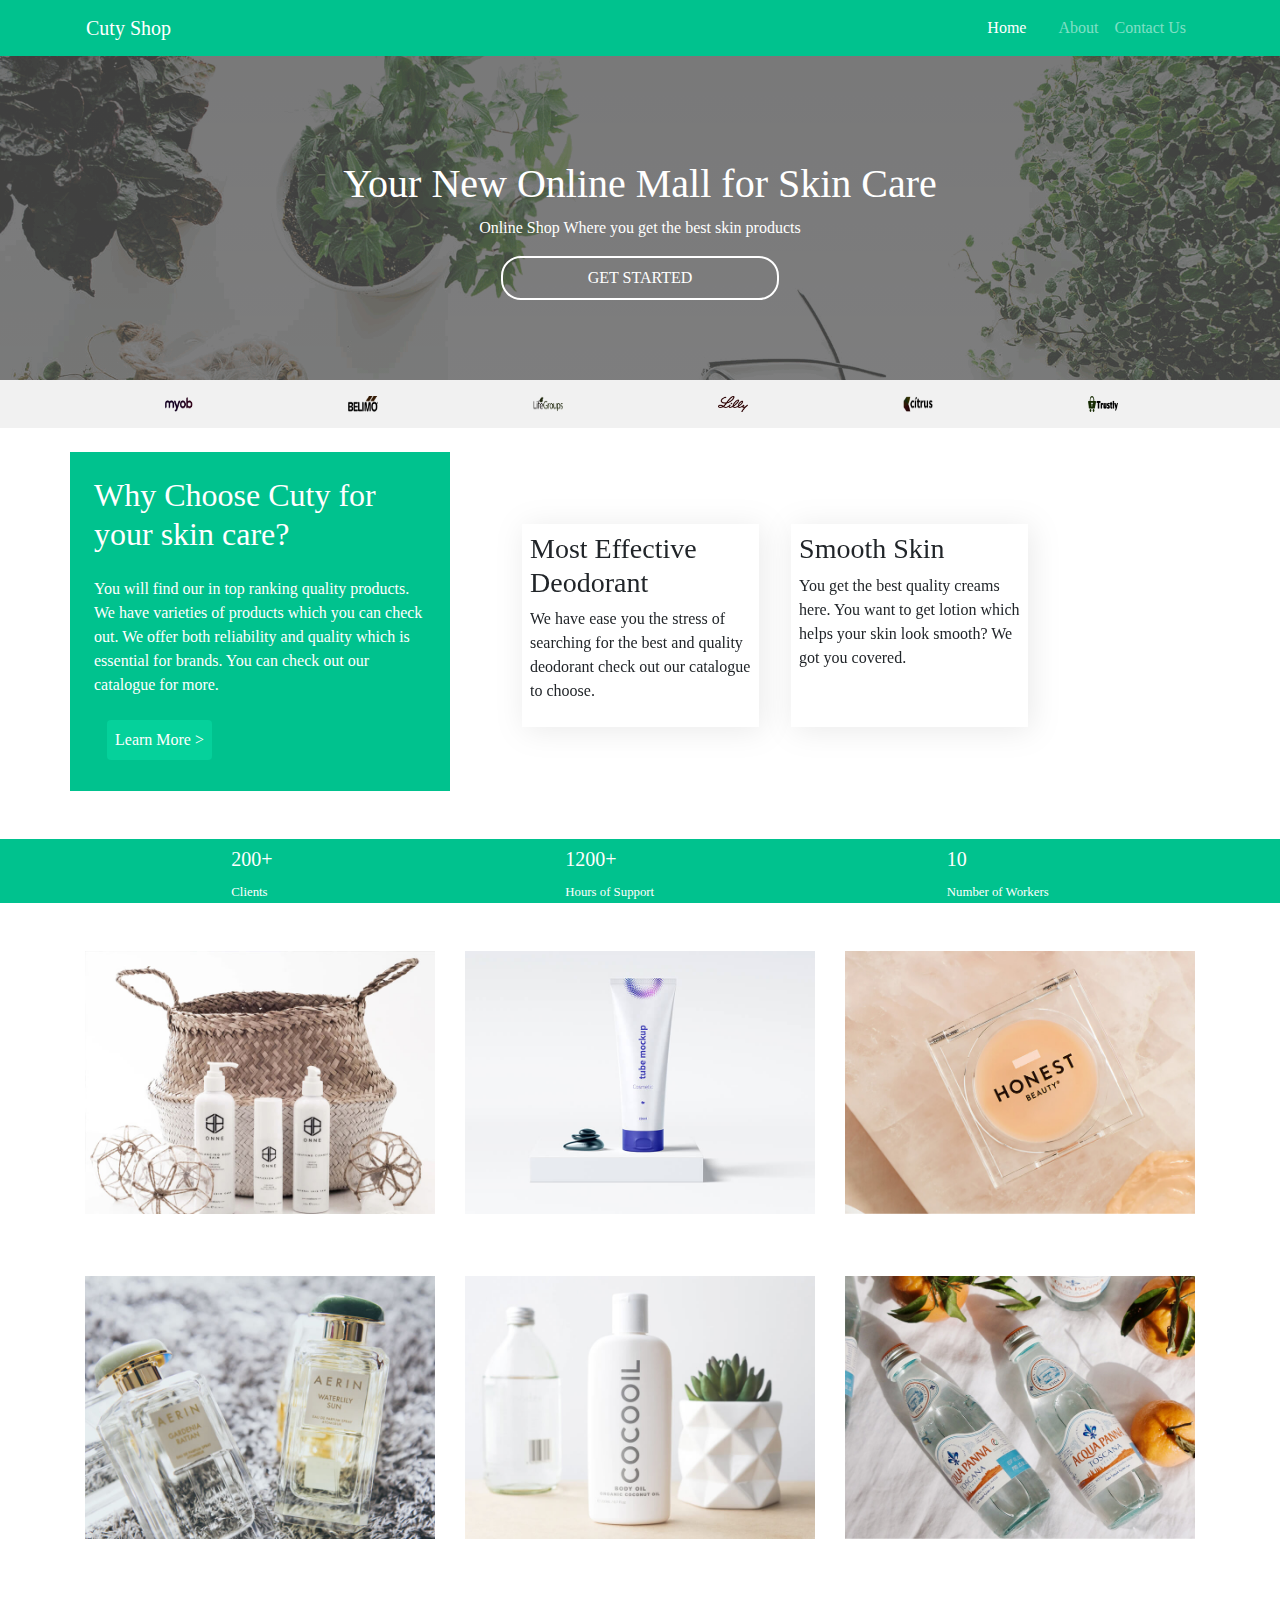
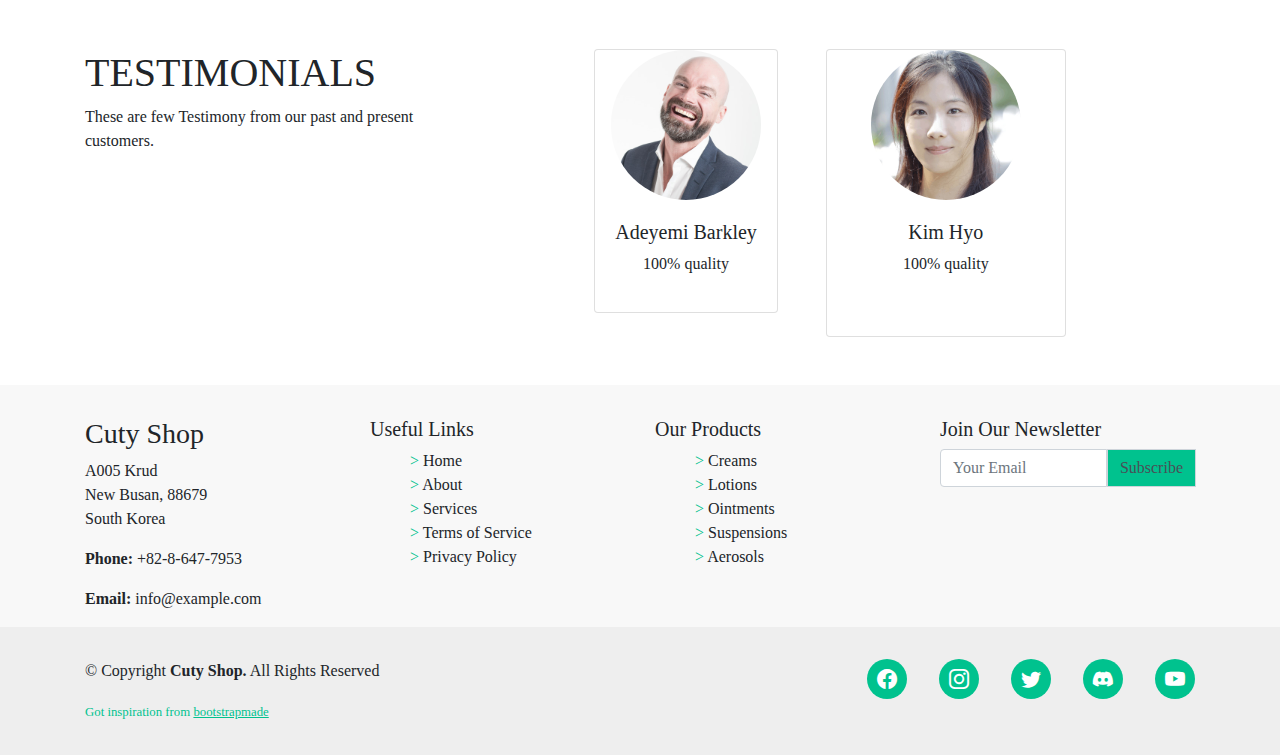
<file: index.html>
<!DOCTYPE html>
<html lang="en">

<head>
    <meta charset="UTF-8">
    <meta http-equiv="X-UA-Compatible" content="IE=edge">
    <meta name="viewport" content="width=device-width, initial-scale=1.0">
    <title>Cuty Shop</title>
    <link rel="stylesheet" href="style/bootstrap.min.css">
    <link rel="stylesheet" href="style/style.css">
    <link rel="stylesheet" href="https://cdn.jsdelivr.net/npm/bootstrap-icons@1.8.2/font/bootstrap-icons.css">
    
</head>

<body>
    <header
        style="background-image: linear-gradient(rgba(0, 0, 0, 0.527),rgba(0, 0, 0, 0.5)), url('img/hero-bg.png'); background-size: cover;">
        <section class="hero-nav  fixed-top" style="background-color: var(--color);">
            <nav class="navbar navbar-expand-lg container navbar-dark">
                <a class="navbar-brand" href="index.html">Cuty Shop</a>
                <button class="navbar-toggler" type="button" data-toggle="collapse" data-target="#navbarNav"
                    aria-controls="navbarNav" aria-expanded="false" aria-label="Toggle navigation">
                    <span class="navbar-toggler-icon"></span>
                </button>
                <div class="collapse navbar-collapse" id="navbarNav">
                    <ul class="navbar-nav ml-auto">
                        <li class="nav-item active">
                            <a class="nav-link mr-3" href="index.html">Home <span class="sr-only">(current)</span></a>
                        </li>
                        <li class="nav-item">
                            <a class="nav-link" href="about.html">About</a>
                        </li>
                        <li class="nav-item">
                            <a class="nav-link" href="contact.html">Contact Us</a>
                        </li>
                    </ul>
                </div>
            </nav>
        </section>
        <div
            class="hero-text container d-flex flex-column justify-content-center align-content-center text-white text-center">
            <h1>Your New Online Mall for Skin Care</h1>
            <p>Online Shop Where you get the best skin products</p>
            <p class="hero-btn btn mx-auto p-2 w-25">GET STARTED</p>
        </div>
    </header>
    <div class="client-ctn ">
        <div class="clients container d-flex justify-content-around py-3 flex-wrap">
            <img src="img/clients/client-1.png" alt="">
            <img src="img/clients/client-2.png" alt="">
            <img src="img/clients/client-3.png" alt="">
            <img src="img/clients/client-4.png" alt="">
            <img src="img/clients/client-5.png" alt="">
            <img src="img/clients/client-6.png" alt="">
        </div>
    </div>



    <section class="why container">
        <div class="why-ctn row pt-4 d-flex justify-content-lg-e align-items-center">
            <div class="why-green mr-lg-4 col-lg-4 text-white p-4" style="background-color: var(--color);">
                <h2 class="pb-3">Why Choose Cuty for your skin care?</h2>
                <p>You will find our in top ranking quality products. We have varieties of products which you can check
                    out.
                    We offer both reliability and quality which is essential for brands. You can check out our catalogue
                    for more.
                </p>
                <div class="btn text-center"><button class="border-0 p-2 rounded text-white"
                        style="background-color: #05d19b;">Learn More ></button></div>
            </div>
            <div class="why-div col-lg-7 mt-md-2 mt-sm-4 ">
                <div class="why-div-ctn row p-sm-5 p-md-5">
                    <!-- <div class="dry col-lg-5">
                        <h3>Moist Skin</h3>
                        <p>There is a category of our product that are loaded with moisture creams and lotions.</p>
                    </div> -->
                    <div class="dry col-lg-5 bg-white p-2"
                        style="filter: drop-shadow(3px 3px 15px rgb(233, 233, 233));">
                        <h3>Most Effective Deodorant</h3>
                        <p>We have ease you the stress of searching for the best and quality deodorant check out our
                            catalogue to choose.</p>
                    </div>
                    <div class="dry col-lg-5 bg-white p-2"
                        style="filter: drop-shadow(3px 3px 15px rgb(233, 233, 233));">
                        <h3>Smooth Skin</h3>
                        <p>You get the best quality creams here. You want to get lotion which helps your skin look
                            smooth? We got you covered.</p>
                    </div>
                </div>
            </div>
        </div>
    </section>

    <section class="number pt-2 text-white my-5" style="background-color: var(--color);">
        <div class="container d-flex justify-content-around align-items-center">
            <div class="no-clients">
                <h5>200+</h5>
                <small>Clients</small>
            </div>
            <div class="support">
                <h5 class="">1200+</h5>
                <small>Hours of Support</small>
            </div>
            <div class="workers">
                <h5>10</h5>
                <small>Number of Workers</small>
            </div>
        </div>
    </section>

    <section class="container">
        <div class="row">
            <div class="product-img col-lg-4 col-md-6">
                <img src="img/portfolio/portfolio-1.jpg" class="img img-fluid" alt="">
                <div class="overlay">
                    <p>godgr creme</p>
                </div>
            </div>
            <div class="product-img col-lg-4 col-md-6">
                <img src="img/portfolio/portfolio-3.jpg" class="img img-fluid" alt="">
                <div class="overlay">
                    <p>godgr creme</p>
                </div>
            </div>
            <div class="product-img col-lg-4 col-md-6">
                <img src="img/portfolio/portfolio-4.jpg" class="img img-fluid" alt="">
                <div class="overlay">
                    <p>godgr creme</p>
                </div>
            </div>
            <div class="product-img col-lg-4 col-md-6">
                <img src="img/portfolio/portfolio-5.jpg" class="img img-fluid" alt="">
                <div class="overlay">
                    <p>godgr creme</p>
                </div>
            </div>
            <div class="product-img col-lg-4 col-md-6">
                <img src="img/portfolio/portfolio-6.jpg" class="img img-fluid" alt="">
                <div class="overlay">
                    <p>Coco-Oil creme</p>
                </div>
            </div>
            <div class="product-img col-lg-4 col-md-6">
                <img src="img/portfolio/portfolio-7.jpg" class="img img-fluid" alt="">
                <div class="overlay">
                    <p>godgr creme</p>
                </div>
            </div>
        </div>
    </section>

    <div class="container testimonial py-5">
        <section class="row">

            <div class="testi-intro col-lg-4">
                <h1>TESTIMONIALS</h1>
                <span></span>
                <p>These are few Testimony from our past and present customers.</p>
            </div>

            <div class="testi-carousel col-lg-8 d-flex justify-content-center flex-wrap">
                <div class="card  mr-5 mb-4">
                    <img src="img/testimonials/testimonials-1.jpg" class="card-img-top img-fluid" alt="...">
                    <div class="card-body text-center">
                        <h5>Adeyemi Barkley</h5>
                        <p>100% quality</p>
                    </div>
                </div>
                <div class="card" style='width:15rem;'>
                    <img src="img/testimonials/testimonials-2.jpg" class="card-img-top img-fluid" alt="...">
                    <div class="card-body text-center">
                        <h5>Kim Hyo</h5>
                        <p>100% quality</p>
                    </div>
                </div>
            </div>
    </div>
    </div>
    </div>
    </section>
    </div>

    <footer class="foot">
        <div class="container">
            <div class="row">
                <div class="foot-cuty col-lg-3 col-md-6">
                    <h3>Cuty Shop</h3>
                    <p>A005 Krud <br>New Busan, 88679 <br>South Korea</p>
                    <div class="contact">
                        <p><b>Phone:</b> +82-8-647-7953</p>
                        <p><b>Email:</b> info@example.com</p>
                    </div>
                </div>
                <div class="links col-lg-3 col-md-6">
                    <h5>Useful Links</h5>
                    <ul>
                        <li><span>></span> Home</li>
                        <li><span>></span> About</li>
                        <li><span>></span> Services</li>
                        <li><span>></span> Terms of Service</li>
                        <li><span>></span> Privacy Policy</li>
                    </ul>
                </div>
                <div class="links col-lg-3 col-md-6">
                    <h5>Our Products</h5>
                    <ul>
                        <li><span>></span> Creams</li>
                        <li><span>></span> Lotions</li>
                        <li><span>></span> Ointments</li>
                        <li><span>></span> Suspensions</li>
                        <li><span>></span> Aerosols</li>
                    </ul>
                </div>
                <div class="form col-lg-3 col-md-6">
                    <h5>Join Our Newsletter</h5>
                    <div class="input-group">
                        <input type="text" class="form-control" id="inlineFormInputGroupUsername"
                            placeholder="Your Email">
                        <div class="input-group-prepend">
                            <div class="input-group-text br">Subscribe</div>
                        </div>
                    </div>
                </div>
            </div>
        </div>
        <div class="copy container-fluid ">
            <div class="copy-ctn container d-flex justify-content-between flex-wrap">
                <div class="copy-content">
                    <p>&copy Copyright <b>Cuty Shop.</b> All Rights Reserved</p>
                    <small>Got inspiration from <a href="https://bootstrapmade.com"
                            style="color: var(--color); text-decoration: underline;">bootstrapmade</a></small>
                </div>
                <div class="social">
                    <i class="bi bi-facebook"></i>
                    <i class="bi bi-instagram"></i>
                    <i class="bi bi-twitter"></i>
                    <i class="bi bi-discord"></i>
                    <i class="bi bi-youtube"></i>
                </div>
            </div>
        </div>
    </footer>
<style>
        .product-img {
            position: relative;
            width: 100%;
            max-width: 400px;
        }

        .product-img .img {
            width: 100%;
            opacity: 1;
            display: block;
            height: auto;
            transition: 0.7s ease;
            backface-visibility: hidden;
        }

        .overlay {
            transition: .6s ease;
            opacity: 0;
            top: 50px;
            left: 50px;
            /* transform: translate(-50%, -50%);
    -ms-transform: translate(-50%, -50%); */
            text-align: center;
        }

        .product-img:hover .img {
            opacity: 0.5;
        }

        .product-img:hover .overlay {
            opacity: 1;
        }

        .overlay p {
            background-color: var(--color);
            color: white;
            padding: 12px 22px;
            font-size: 15px;
        }


        /* Footer  */

        .foot {
            background-color: rgb(248, 248, 248);
            padding: 2rem 0 0 0;
        }

        .foot span {
            color: var(--color);
        }

        .foot .br {
            background-color: var(--color);
            border-radius: 30px;
        }

        .copy {
            background-color: rgb(238, 238, 238);
            padding: 2rem 0;
        }

        .copy-ctn small {
            color: var(--color);
        }

        .social {
            display: flex;
            gap: 2rem;

        }

        .bi {
            color: white;
            display: flex;
            justify-content: center;
            align-items: center;
            border-radius: 50%;
            cursor: pointer;
            font-size: 20px;
            background-color: var(--color);
            height: 40px;
            width: 40px;
        }
    </style>
    <script src="https://code.jquery.com/jquery-3.4.1.slim.min.js"
        integrity="sha384-J6qa4849blE2+poT4WnyKhv5vZF5SrPo0iEjwBvKU7imGFAV0wwj1yYfoRSJoZ+n"
        crossorigin="anonymous"></script>
    <script src="https://cdn.jsdelivr.net/npm/popper.js@1.16.0/dist/umd/popper.min.js"
        integrity="sha384-Q6E9RHvbIyZFJoft+2mJbHaEWldlvI9IOYy5n3zV9zzTtmI3UksdQRVvoxMfooAo"
        crossorigin="anonymous"></script>
    <script src="https://stackpath.bootstrapcdn.com/bootstrap/4.4.1/js/bootstrap.min.js"
        integrity="sha384-wfSDF2E50Y2D1uUdj0O3uMBJnjuUD4Ih7YwaYd1iqfktj0Uod8GCExl3Og8ifwB6"
        crossorigin="anonymous"></script>
</body>

</html>
</file>
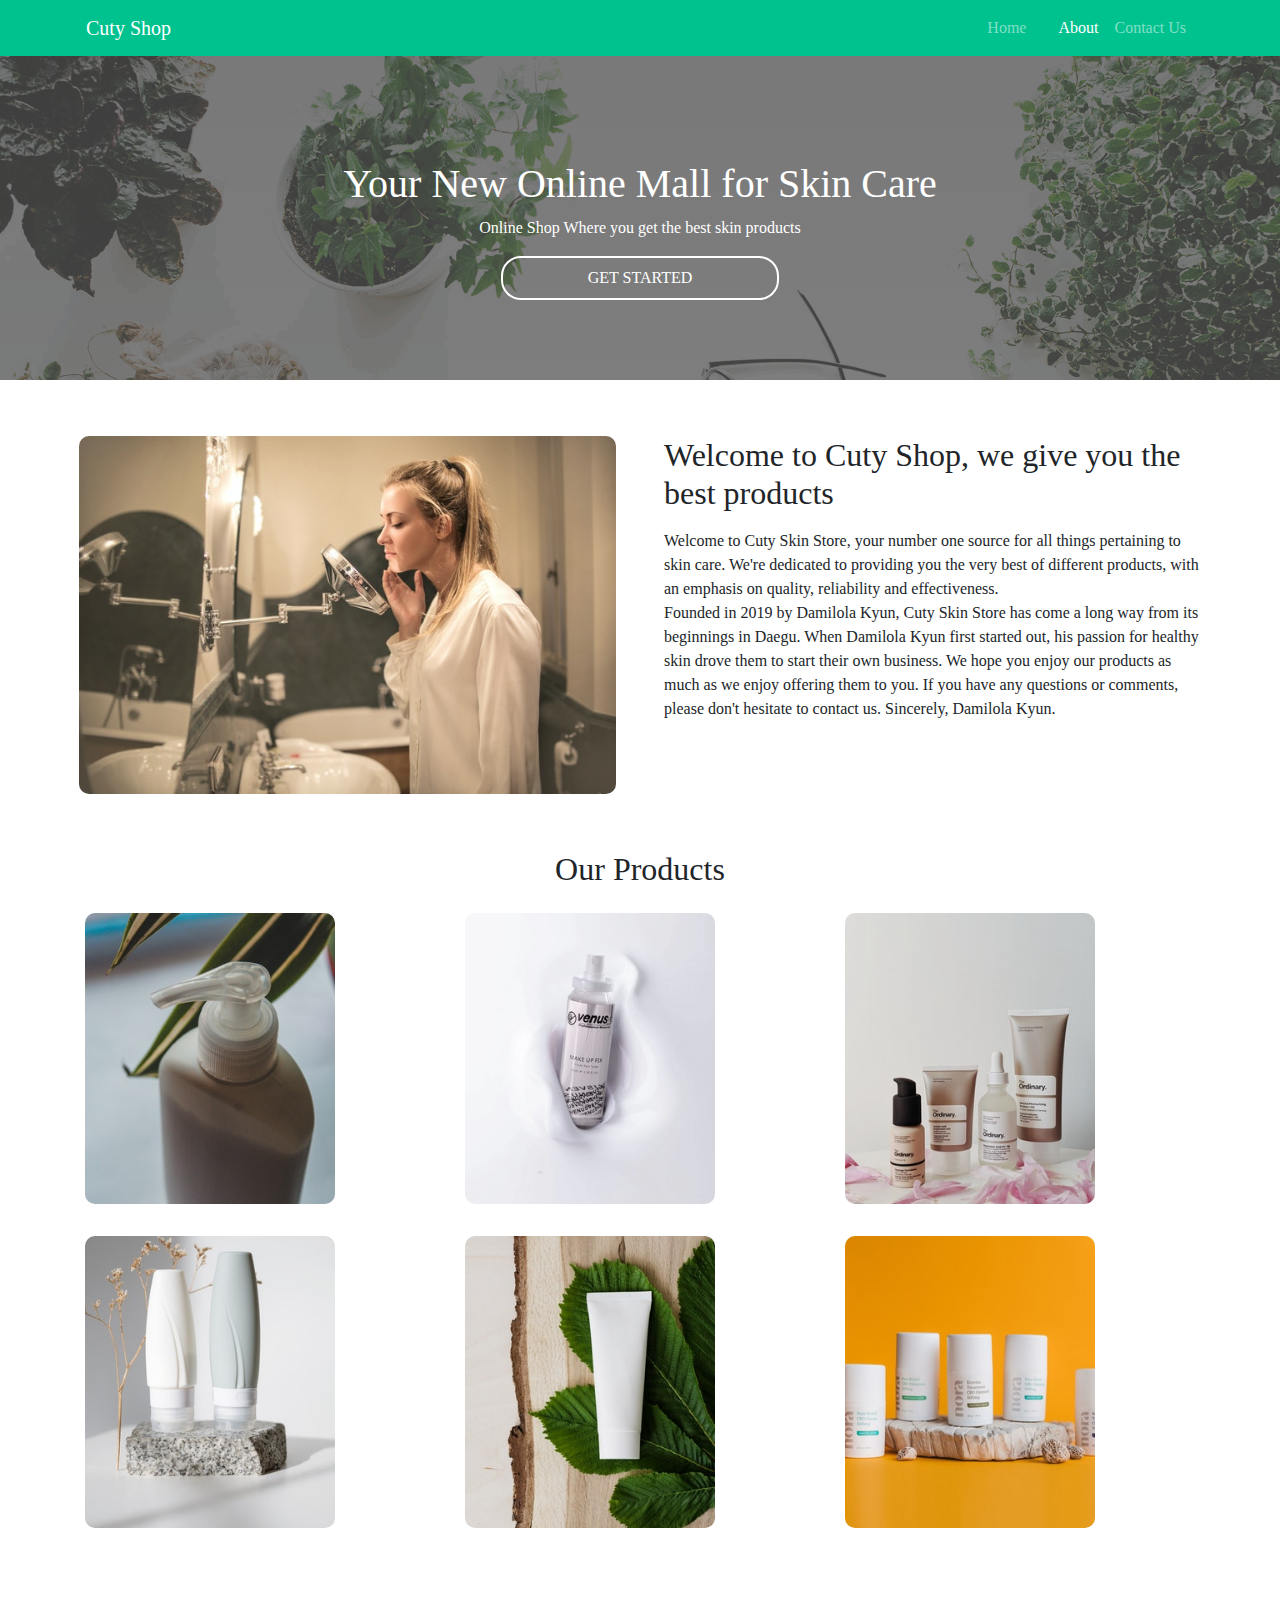
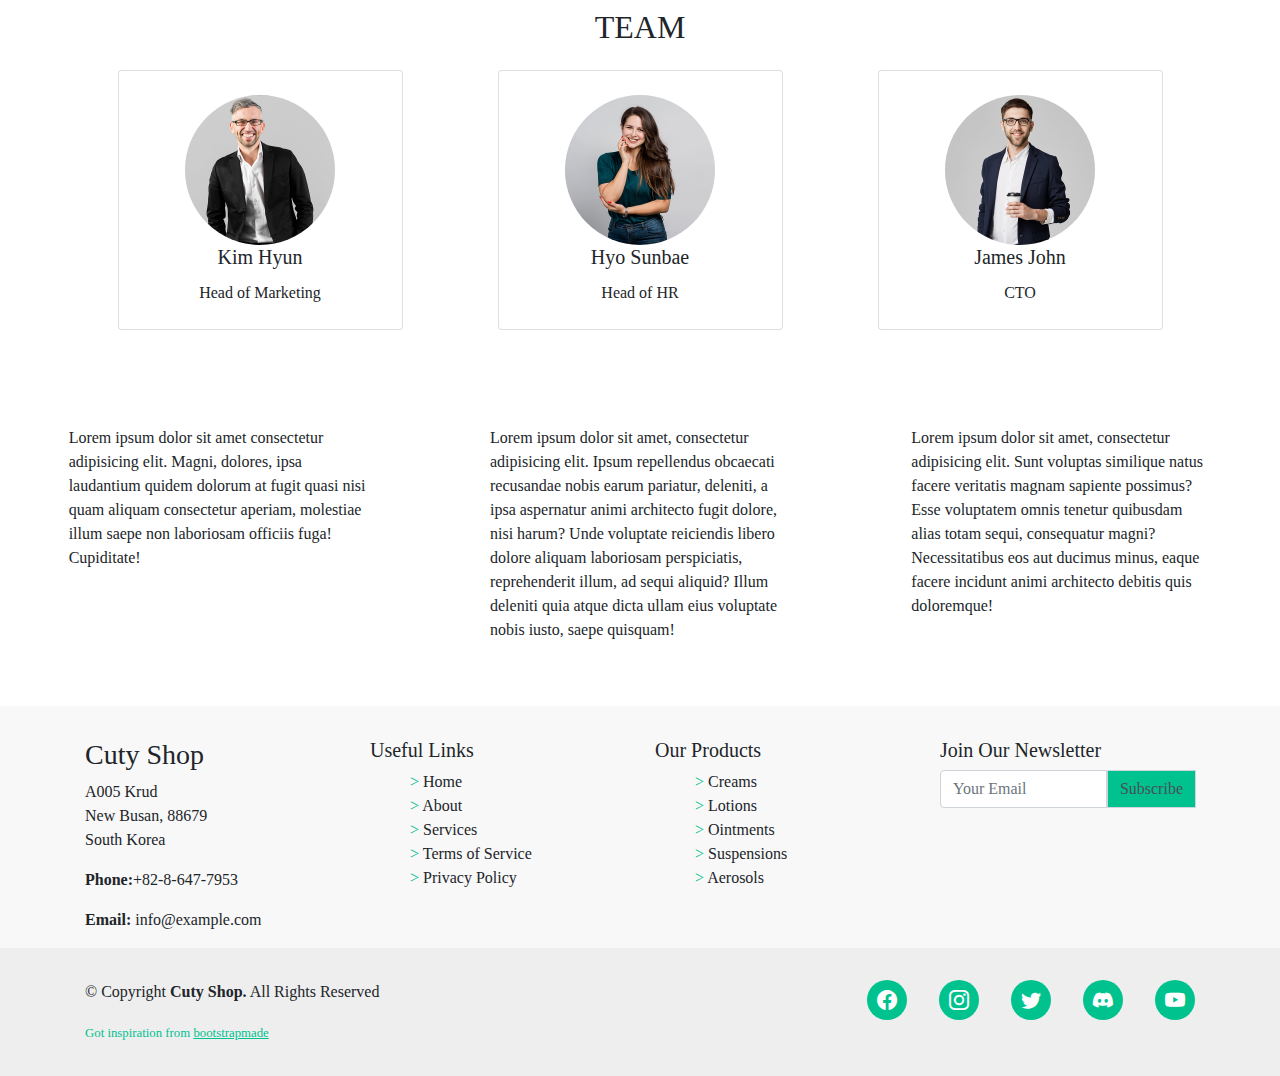
<file: about.html>
<!DOCTYPE html>
<html lang="en">

<head>
    <meta charset="UTF-8">
    <meta http-equiv="X-UA-Compatible" content="IE=edge">
    <meta name="viewport" content="width=device-width, initial-scale=1.0">
    <title>About Page | Cuty Shop</title>
    <link rel="stylesheet" href="style/bootstrap.min.css">
    <link rel="stylesheet" href="style/style.css">
    <link rel="stylesheet" href="https://cdn.jsdelivr.net/npm/bootstrap-icons@1.8.2/font/bootstrap-icons.css">
   
</head>

<body>
    <header
        style="background-image: linear-gradient(rgba(0, 0, 0, 0.527),rgba(0, 0, 0, 0.5)), url('img/hero-bg.png'); background-size: cover;">
        <section class="hero-nav  fixed-top" style="background-color: var(--color);">
            <nav class="navbar navbar-expand-lg container navbar-dark">
                <a class="navbar-brand" href="index.html">Cuty Shop</a>
                <button class="navbar-toggler" type="button" data-toggle="collapse" data-target="#navbarNav"
                    aria-controls="navbarNav" aria-expanded="false" aria-label="Toggle navigation">
                    <span class="navbar-toggler-icon"></span>
                </button>
                <div class="collapse navbar-collapse" id="navbarNav">
                    <ul class="navbar-nav ml-auto">
                        <li class="nav-item">
                            <a class="nav-link mr-3" href="index.html">Home <span class="sr-only">(current)</span></a>
                        </li>
                        <li class="nav-item active">
                            <a class="nav-link" href="about.html">About</a>
                        </li>
                        <li class="nav-item">
                            <a class="nav-link" href="contact.html">Contact Us</a>
                        </li>
                    </ul>
                </div>
            </nav>
        </section>
        <div
            class="hero-text container d-flex flex-column justify-content-center align-content-center text-white text-center">
            <h1>Your New Online Mall for Skin Care</h1>
            <p>Online Shop Where you get the best skin products</p>
            <p class="hero-btn btn mx-auto p-2 w-25">GET STARTED</p>
        </div>
    </header>

    <section class="welcome container">
        <div class="row">
            <div class="welcome-left col-lg-6 p-4">
                <img src="img/skin.jpg" class="img-fluid" style="border-radius: 10px;" alt="">
            </div>
            <div class="welcome-right col-lg-6 container p-4">
                <h2 class="mb-3">Welcome to Cuty Shop, we give you the best products</h2>
                <p>
                    Welcome to Cuty Skin Store, your number one source for all things pertaining to skin care. We're
                    dedicated to providing you the very best of different products, with an emphasis on quality, reliability
                    and effectiveness. <br>
                    Founded in 2019 by Damilola Kyun, Cuty Skin Store has come a long way from its beginnings in Daegu. When
                    Damilola Kyun first started out, his passion for healthy skin drove them to start their own business.
                    We hope you enjoy our products as much as we enjoy offering them to you. If you have any questions or
                    comments, please don't hesitate to contact us.
                    Sincerely,
                    Damilola Kyun.
                </p>
            </div>
        </div>
    </section>

    <div class="about-products container">
        <h2 class="text-center mb-4">Our Products</h2>
        <div class="d-sm-flex row align-items-center justify-content-center ">
            <div class="col-lg-4 col-md-6">
                <img src="img/products/product1.jpg" class="img-fluid"/>
            </div>
            <div class="col-lg-4 col-md-6">
                <img src="img/products/product2.jpg" class="img-fluid"/>
            </div>
            <div class="col-lg-4 col-md-6"> 
                <img src="img/products/product3.jpg" class="img-fluid"/>
            </div>
            <div class="col-lg-4 col-md-6">
                <img src="img/products/product4.jpg" class="img-fluid"/>
            </div>
            <div class="col-lg-4 col-md-6">
                <img src="img/products/product5.jpg" class="img-fluid"/>
            </div>
            <div class="col-lg-4 col-md-6">
                <img src="img/products/product6.jpg" class="img-fluid"/>
            </div>
        </div>
    </div>

    <section class="team py-5">
        <div class="container">
            <h2 class="text-center mb-4">TEAM</h2>
            <div class="row d-flex justify-content-around flex-wrap align-items-center" style="row-gap: 2rem;">
                <div class="card cardy bg-white col-lg-3 col-md-6 col-sm-12 py-4 shadow" style="width: 15rem;">
                    <img src="img/team/team-1.jpg" class="card-img-top img-fluid rounded-circle" alt="team">
                    <div class="text-center">
                      <h5 class="card-title">Kim Hyun</h5>
                      <p class="card-text">Head of Marketing</p>
                      
                    </div>
                </div>
                <div class="card cardy bg-white py-4 col-lg-3 col-md-6 col-sm-12 shadow">
                    <img src="img/team/team-2.jpg" class="card-img-top img-fluid rounded-circle" alt="team">
                    <div class="text-center">
                      <h5 class="card-title">Hyo Sunbae</h5>
                      <p class="card-text">Head of HR</p>
                      
                    </div>
                </div>
                <div class="card cardy bg-white py-4 col-lg-3 shadow-lg">
                    <img src="img/team/team-3.jpg" class="card-img-top img-fluid rounded-circle" alt="team">
                    <div class="text-center">
                      <h5 class="card-title">James John</h5>
                      <p class="card-text">CTO</p>
                      
                    </div>
                </div>
            </div>
        </div>
    </section>

<style>
    .h{
        display: flex;
        padding: 3rem ;
        justify-content: space-around;
        gap: 5rem;
        flex-wrap: wrap;
    }
    .h p{
        width: 100%;
        max-width: 300px;
    }
</style>

    <div class="h">
        <p>Lorem ipsum dolor sit amet consectetur adipisicing elit. Magni, dolores, ipsa laudantium quidem dolorum at fugit quasi nisi quam aliquam consectetur aperiam, molestiae illum saepe non laboriosam officiis fuga! Cupiditate!</p>
        <p>Lorem ipsum dolor sit amet, consectetur adipisicing elit. Ipsum repellendus obcaecati recusandae nobis earum pariatur, deleniti, a ipsa aspernatur animi architecto fugit dolore, nisi harum? Unde voluptate reiciendis libero dolore aliquam laboriosam perspiciatis, reprehenderit illum, ad sequi aliquid? Illum deleniti quia atque dicta ullam eius voluptate nobis iusto, saepe quisquam!</p>
        <p>Lorem ipsum dolor sit amet, consectetur adipisicing elit. Sunt voluptas similique natus facere veritatis magnam sapiente possimus? Esse voluptatem omnis tenetur quibusdam alias totam sequi, consequatur magni? Necessitatibus eos aut ducimus minus, eaque facere incidunt animi architecto debitis quis doloremque!</p>
    </div>

    <footer class="foot">
        <div class="container">
            <div class="row">
                <div class="foot-cuty col-lg-3 col-md-6">
                    <h3>Cuty Shop</h3>
                    <p>A005 Krud <br>New Busan, 88679 <br>South Korea</p>
                    <div class="contact">
                        <p><b>Phone:</b>+82-8-647-7953</p>
                    <p><b>Email:</b> info@example.com</p>
                    </div>
                </div>
                <div class="links col-lg-3 col-md-6">
                    <h5>Useful Links</h5>
                    <ul>
                        <li><span>></span> Home</li>
                        <li><span>></span> About</li>
                        <li><span>></span> Services</li>
                        <li><span>></span> Terms of Service</li>
                        <li><span>></span> Privacy Policy</li>
                    </ul>
                </div>
                <div class="links col-lg-3 col-md-6">
                    <h5>Our Products</h5>
                    <ul>
                        <li><span>></span> Creams</li>
                        <li><span>></span> Lotions</li>
                        <li><span>></span> Ointments</li>
                        <li><span>></span> Suspensions</li>
                        <li><span>></span> Aerosols</li>
                    </ul>
                </div>
                <div class="form col-lg-3 col-md-6">
                    <h5>Join Our Newsletter</h5>
                    <div class="input-group">
                        <input type="text" class="form-control" id="inlineFormInputGroupUsername" placeholder="Your Email">
                        <div class="input-group-prepend">
                          <div class="input-group-text br">Subscribe</div>
                        </div>
                      </div>
                </div>
            </div>
        </div>
        <div class="copy container-fluid ">
            <div class="copy-ctn container d-flex justify-content-between flex-wrap">
                <div class="copy-content">
                    <p>&copy Copyright <b>Cuty Shop.</b> All Rights Reserved</p>
                    <small>Got inspiration from <a href="https://bootstrapmade.com" style="color: var(--color); text-decoration: underline;">bootstrapmade</a></small>
                </div>
                <div class="social">
                    <i class="bi bi-facebook"></i>
                    <i class="bi bi-instagram"></i>
                    <i class="bi bi-twitter"></i>
                    <i class="bi bi-discord"></i>
                    <i class="bi bi-youtube"></i>
                </div>
            </div>
        </div>
    </footer>
     <style>
        .product-img {
            position: relative;
            width: 100%;
            max-width: 400px;
        }

        .product-img .img {
            width: 100%;
            opacity: 1;
            display: block;
            height: auto;
            transition: 0.7s ease;
            backface-visibility: hidden;
        }

        .overlay {
            transition: .6s ease;
            opacity: 0;
            top: 50px;
            left: 50px;
            /* transform: translate(-50%, -50%);
    -ms-transform: translate(-50%, -50%); */
            text-align: center;
        }

        .product-img:hover .img {
            opacity: 0.5;
        }

        .product-img:hover .overlay {
            opacity: 1;
        }

        .overlay p {
            background-color: var(--color);
            color: white;
            padding: 12px 22px;
            font-size: 15px;
        }


        /* Footer  */

        .foot {
            background-color: rgb(248, 248, 248);
            padding: 2rem 0 0 0;
        }

        .foot span {
            color: var(--color);
        }

        .foot .br {
            background-color: var(--color);
            border-radius: 30px;
        }

        .copy {
            background-color: rgb(238, 238, 238);
            padding: 2rem 0;
        }

        .copy-ctn small {
            color: var(--color);
        }

        .social {
            display: flex;
            gap: 2rem;

        }

        .bi {
            color: white;
            display: flex;
            justify-content: center;
            align-items: center;
            border-radius: 50%;
            cursor: pointer;
            font-size: 20px;
            background-color: var(--color);
            height: 40px;
            width: 40px;
        }
        /* About Page  */

        .welcome {
            padding: 2rem 0;
        }

        .about-products img {
            margin-bottom: 2rem;
            width: 250px;
            border-radius: 10px;
        }

        .about-products img:hover {
            transition: .7s ease-in;
            border-radius: 10px;
            opacity: 0.8;
            padding: -1rem;
            width: 300px;
        }

        .team .card img {
            width: 150px;
            margin: auto;
        }

        .cardy {
            width: 10rem;

        }
       
    </style>

    <script src="https://code.jquery.com/jquery-3.4.1.slim.min.js" integrity="sha384-J6qa4849blE2+poT4WnyKhv5vZF5SrPo0iEjwBvKU7imGFAV0wwj1yYfoRSJoZ+n" crossorigin="anonymous"></script>
<script src="https://cdn.jsdelivr.net/npm/popper.js@1.16.0/dist/umd/popper.min.js" integrity="sha384-Q6E9RHvbIyZFJoft+2mJbHaEWldlvI9IOYy5n3zV9zzTtmI3UksdQRVvoxMfooAo" crossorigin="anonymous"></script>
<script src="https://stackpath.bootstrapcdn.com/bootstrap/4.4.1/js/bootstrap.min.js" integrity="sha384-wfSDF2E50Y2D1uUdj0O3uMBJnjuUD4Ih7YwaYd1iqfktj0Uod8GCExl3Og8ifwB6" crossorigin="anonymous"></script>
</body>

</html>
</file>
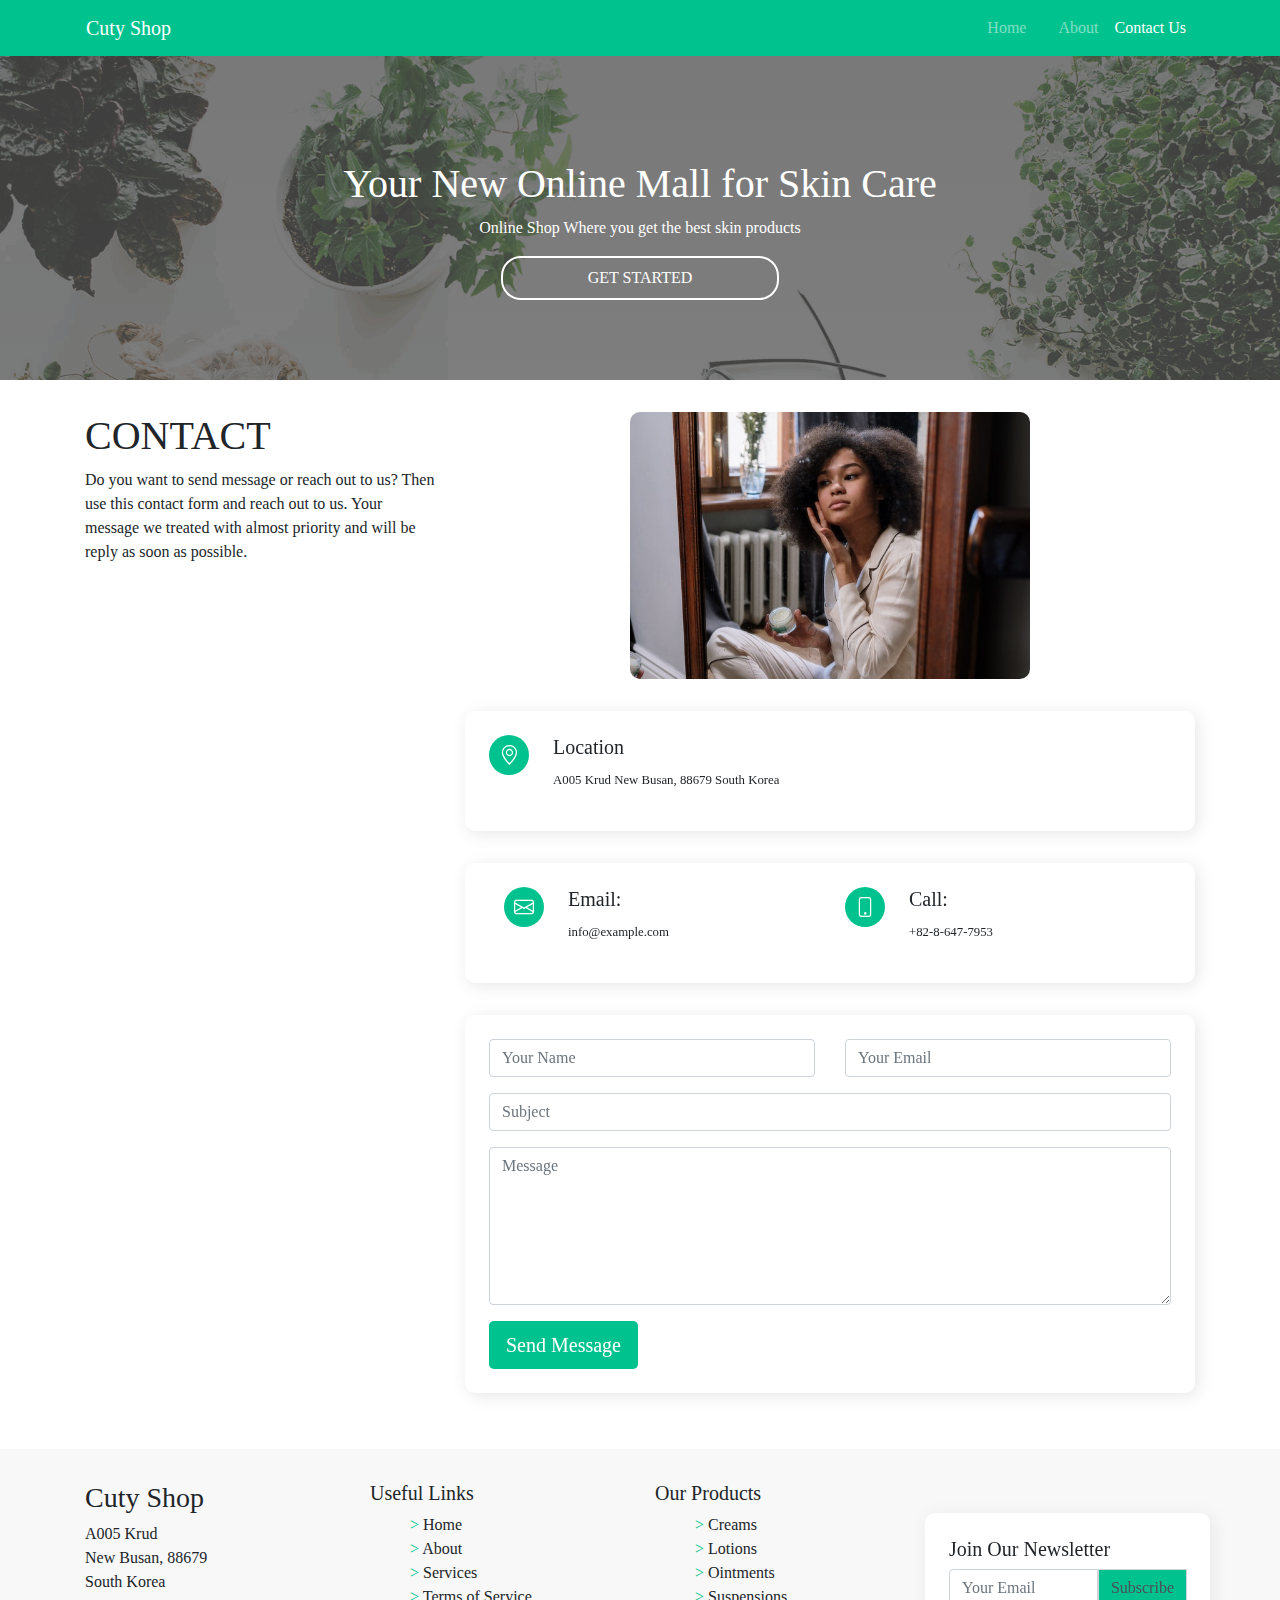
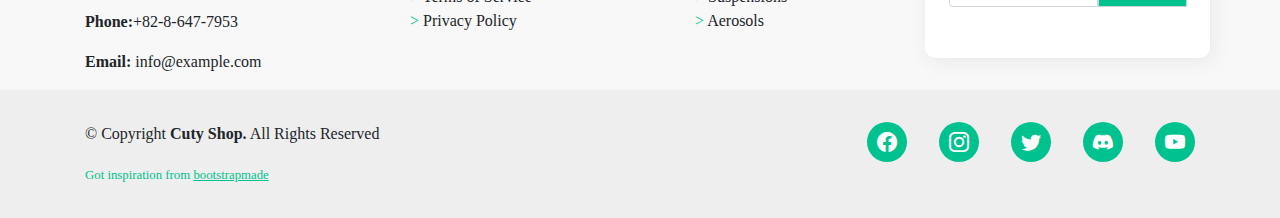
<file: contact.html>
<!DOCTYPE html>
<html lang="en">

<head>
    <meta charset="UTF-8">
    <meta http-equiv="X-UA-Compatible" content="IE=edge">
    <meta name="viewport" content="width=device-width, initial-scale=1.0">
    <title>Contact Page | Cuty Shop</title>
    <link rel="stylesheet" href="style/bootstrap.min.css">
    <link rel="stylesheet" href="style/style.css">
    <link rel="stylesheet" href="https://cdn.jsdelivr.net/npm/bootstrap-icons@1.8.2/font/bootstrap-icons.css">
    
</head>

<body>
    <header
        style="background-image: linear-gradient(rgba(0, 0, 0, 0.527),rgba(0, 0, 0, 0.5)), url('img/hero-bg.png'); background-size: cover;">
        <section class="hero-nav  fixed-top" style="background-color: var(--color);">
            <nav class="navbar navbar-expand-lg container navbar-dark">
                <a class="navbar-brand" href="index.html">Cuty Shop</a>
                <button class="navbar-toggler" type="button" data-toggle="collapse" data-target="#navbarNav"
                    aria-controls="navbarNav" aria-expanded="false" aria-label="Toggle navigation">
                    <span class="navbar-toggler-icon"></span>
                </button>
                <div class="collapse navbar-collapse" id="navbarNav">
                    <ul class="navbar-nav ml-auto">
                        <li class="nav-item">
                            <a class="nav-link mr-3" href="index.html">Home <span class="sr-only">(current)</span></a>
                        </li>
                        <li class="nav-item">
                            <a class="nav-link" href="about.html">About</a>
                        </li>
                        <li class="nav-item active">
                            <a class="nav-link" href="contact.html">Contact Us</a>
                        </li>
                    </ul>
                </div>
            </nav>
        </section>
        <div
            class="hero-text container d-flex flex-column justify-content-center align-content-center text-white text-center">
            <h1>Your New Online Mall for Skin Care</h1>
            <p>Online Shop Where you get the best skin products</p>
            <p class="hero-btn btn mx-auto p-2 w-25">GET STARTED</p>
        </div>
    </header>

    <section class="contact-page container pb-4">
        <div class="row">
            <div class="col-lg-4">
                <div class="contact-text">
                    <h1>CONTACT</h1>
                    <p>Do you want to send message or reach out to us? Then use this contact form and reach out to us.
                        Your message we treated with almost priority and will be reply as soon as possible.</p>
                </div>
            </div>
            <div class="contact-form col-lg-8">
                <img src="img/contact1.jpg" alt="" class="img-fluid">
                <form class="">
                    <div class="location d-flex">
                        <i class="bi bi-geo-alt mr-4"></i>
                        <div class="location-text">
                            <h5>Location</h5>
                            <p><small>A005 Krud New Busan, 88679 South Korea</small></p>
                        </div>
                    </div>
                    <div class="email-no row">
                        <div class="email col d-flex">
                            <i class="bi bi-envelope mr-4"></i>
                            <div class="email-text">
                                <h5>Email:</h5>
                                <p><small>info@example.com</small></p>
                            </div>
                        </div>
                        <div class="no col d-flex">
                            <i class="bi bi-phone mr-4"></i>
                            <div class="no-text">
                                <h5>Call:</h5>
                                <p><small>+82-8-647-7953</small></p>
                            </div>
                        </div>
                    </div>
                    <div class="form">
                        <div class="row form-group">
                            <div class="col">
                                <input type="text" class="form-control" placeholder="Your Name">
                            </div>
                            <div class="col">
                                <input type="email" class="form-control" placeholder="Your Email">
                            </div>
                        </div>
                        <div class="form-group">
                            <input type="text" class="form-control" id="exampleFormControlInput1" placeholder="Subject">
                        </div>

                        <div class="form-group">
                            <textarea class="form-control" id="exampleFormControlTextarea1" placeholder="Message"
                                rows="6"></textarea>
                        </div>
                        <div class="contact-btn">
                            <button class="btn rounded-pill btn-lg">Send Message</button>
                        </div>
                    </div>
                </form>
            </div>
        </div>
    </section>

    <footer class="foot">
        <div class="container">
            <div class="row">
                <div class="foot-cuty col-lg-3 col-md-6">
                    <h3>Cuty Shop</h3>
                    <p>A005 Krud <br>New Busan, 88679 <br>South Korea</p>
                    <div class="contact">
                        <p><b>Phone:</b>+82-8-647-7953</p>
                    <p><b>Email:</b> info@example.com</p>
                    </div>
                </div>
                <div class="links col-lg-3 col-md-6">
                    <h5>Useful Links</h5>
                    <ul>
                        <li><span>></span> Home</li>
                        <li><span>></span> About</li>
                        <li><span>></span> Services</li>
                        <li><span>></span> Terms of Service</li>
                        <li><span>></span> Privacy Policy</li>
                    </ul>
                </div>
                <div class="links col-lg-3 col-md-6">
                    <h5>Our Products</h5>
                    <ul>
                        <li><span>></span> Creams</li>
                        <li><span>></span> Lotions</li>
                        <li><span>></span> Ointments</li>
                        <li><span>></span> Suspensions</li>
                        <li><span>></span> Aerosols</li>
                    </ul>
                </div>
                <div class="form col-lg-3 col-md-6">
                    <h5>Join Our Newsletter</h5>
                    <div class="input-group">
                        <input type="text" class="form-control" id="inlineFormInputGroupUsername" placeholder="Your Email">
                        <div class="input-group-prepend">
                          <div class="input-group-text br">Subscribe</div>
                        </div>
                      </div>
                </div>
            </div>
        </div>
        <div class="copy container-fluid ">
            <div class="copy-ctn container d-flex justify-content-between flex-wrap">
                <div class="copy-content">
                    <p>&copy Copyright <b>Cuty Shop.</b> All Rights Reserved</p>
                    <small>Got inspiration from <a href="https://bootstrapmade.com" style="color: var(--color); text-decoration: underline;">bootstrapmade</a></small>
                </div>
                <div class="social">
                    <i class="bi bi-facebook"></i>
                    <i class="bi bi-instagram"></i>
                    <i class="bi bi-twitter"></i>
                    <i class="bi bi-discord"></i>
                    <i class="bi bi-youtube"></i>
                </div>
            </div>
        </div>
    </footer>
    
    <style>
        .product-img {
            position: relative;
            width: 100%;
            max-width: 400px;
        }

        .product-img .img {
            width: 100%;
            opacity: 1;
            display: block;
            height: auto;
            transition: 0.7s ease;
            backface-visibility: hidden;
        }

        .overlay {
            transition: .6s ease;
            opacity: 0;
            top: 50px;
            left: 50px;
            /* transform: translate(-50%, -50%);
    -ms-transform: translate(-50%, -50%); */
            text-align: center;
        }

        .product-img:hover .img {
            opacity: 0.5;
        }

        .product-img:hover .overlay {
            opacity: 1;
        }

        .overlay p {
            background-color: var(--color);
            color: white;
            padding: 12px 22px;
            font-size: 15px;
        }


        /* Footer  */

        .foot {
            background-color: rgb(248, 248, 248);
            padding: 2rem 0 0 0;
        }

        .foot span {
            color: var(--color);
        }

        .foot .br {
            background-color: var(--color);
            border-radius: 30px;
        }

        .copy {
            background-color: rgb(238, 238, 238);
            padding: 2rem 0;
        }

        .copy-ctn small {
            color: var(--color);
        }

        .social {
            display: flex;
            gap: 2rem;

        }

        .bi {
            color: white;
            display: flex;
            justify-content: center;
            align-items: center;
            border-radius: 50%;
            cursor: pointer;
            font-size: 20px;
            background-color: var(--color);
            height: 40px;
            width: 40px;
        }
        /* Contact Page  */
        .contact-page {
            padding-top: 2rem;
        }

        .contact-page img {
            border-radius: 10px;
            width: 400px;
            display: flex;
            justify-content: center;
            align-items: center;
            margin: 0 auto;
        }

        .location,
        .email-no,
        .form {
            background-color: white;
            padding: 1.5rem;
            filter: drop-shadow(3px 3px 8px rgb(231, 231, 231));
            margin: 2rem 0;
            border-radius: 10px;
        }

        .contact-page button {
            background-color: var(--color);
            color: white;
        }
    </style>

    <script src="https://code.jquery.com/jquery-3.4.1.slim.min.js" integrity="sha384-J6qa4849blE2+poT4WnyKhv5vZF5SrPo0iEjwBvKU7imGFAV0wwj1yYfoRSJoZ+n" crossorigin="anonymous"></script>
<script src="https://cdn.jsdelivr.net/npm/popper.js@1.16.0/dist/umd/popper.min.js" integrity="sha384-Q6E9RHvbIyZFJoft+2mJbHaEWldlvI9IOYy5n3zV9zzTtmI3UksdQRVvoxMfooAo" crossorigin="anonymous"></script>
<script src="https://stackpath.bootstrapcdn.com/bootstrap/4.4.1/js/bootstrap.min.js" integrity="sha384-wfSDF2E50Y2D1uUdj0O3uMBJnjuUD4Ih7YwaYd1iqfktj0Uod8GCExl3Og8ifwB6" crossorigin="anonymous"></script>
</body>

</html>
</file>
<file: style/style.css>
*{
    list-style: none;
    border: none;
    box-sizing: border-box;
}

:root{
    --color: #00c28e;
    --client-color: #f1f1f1;
}

body{
    font-family: poppins;
}

/* header{
    background: url('img/hero-bg.jpg');
} */

.hero-nav{
    background-color: var(--color);
}

.hero-nav a{
    color: black;
}

.hero-nav a:hover{
    color: white;
}

.hero-text{
    padding-top: 10rem;
    padding-bottom: 4rem;
}

.hero-btn{
    border: 2px solid white;
    border-radius: 20px;
    cursor: pointer;
}

.hero-btn:hover{
    background-color: var(--color);
    color: white;
    border: none;
    transition: .5s ease;
}

.client-ctn{
    background-color: var(--client-color);
}

.clients img{
    width: 30px;
    filter: brightness(20%);
}

.clients img:hover{
    filter:brightness(100%)
}

.why-green button:hover{
    background-color: white;
    color: #05d19b;
}

.why-div-ctn{
    gap: 2rem;
}

.testimonial img{
    width: 150px;
    border-radius: 50%;
    height: 150px;
    margin: 0 auto;
}
</file>
